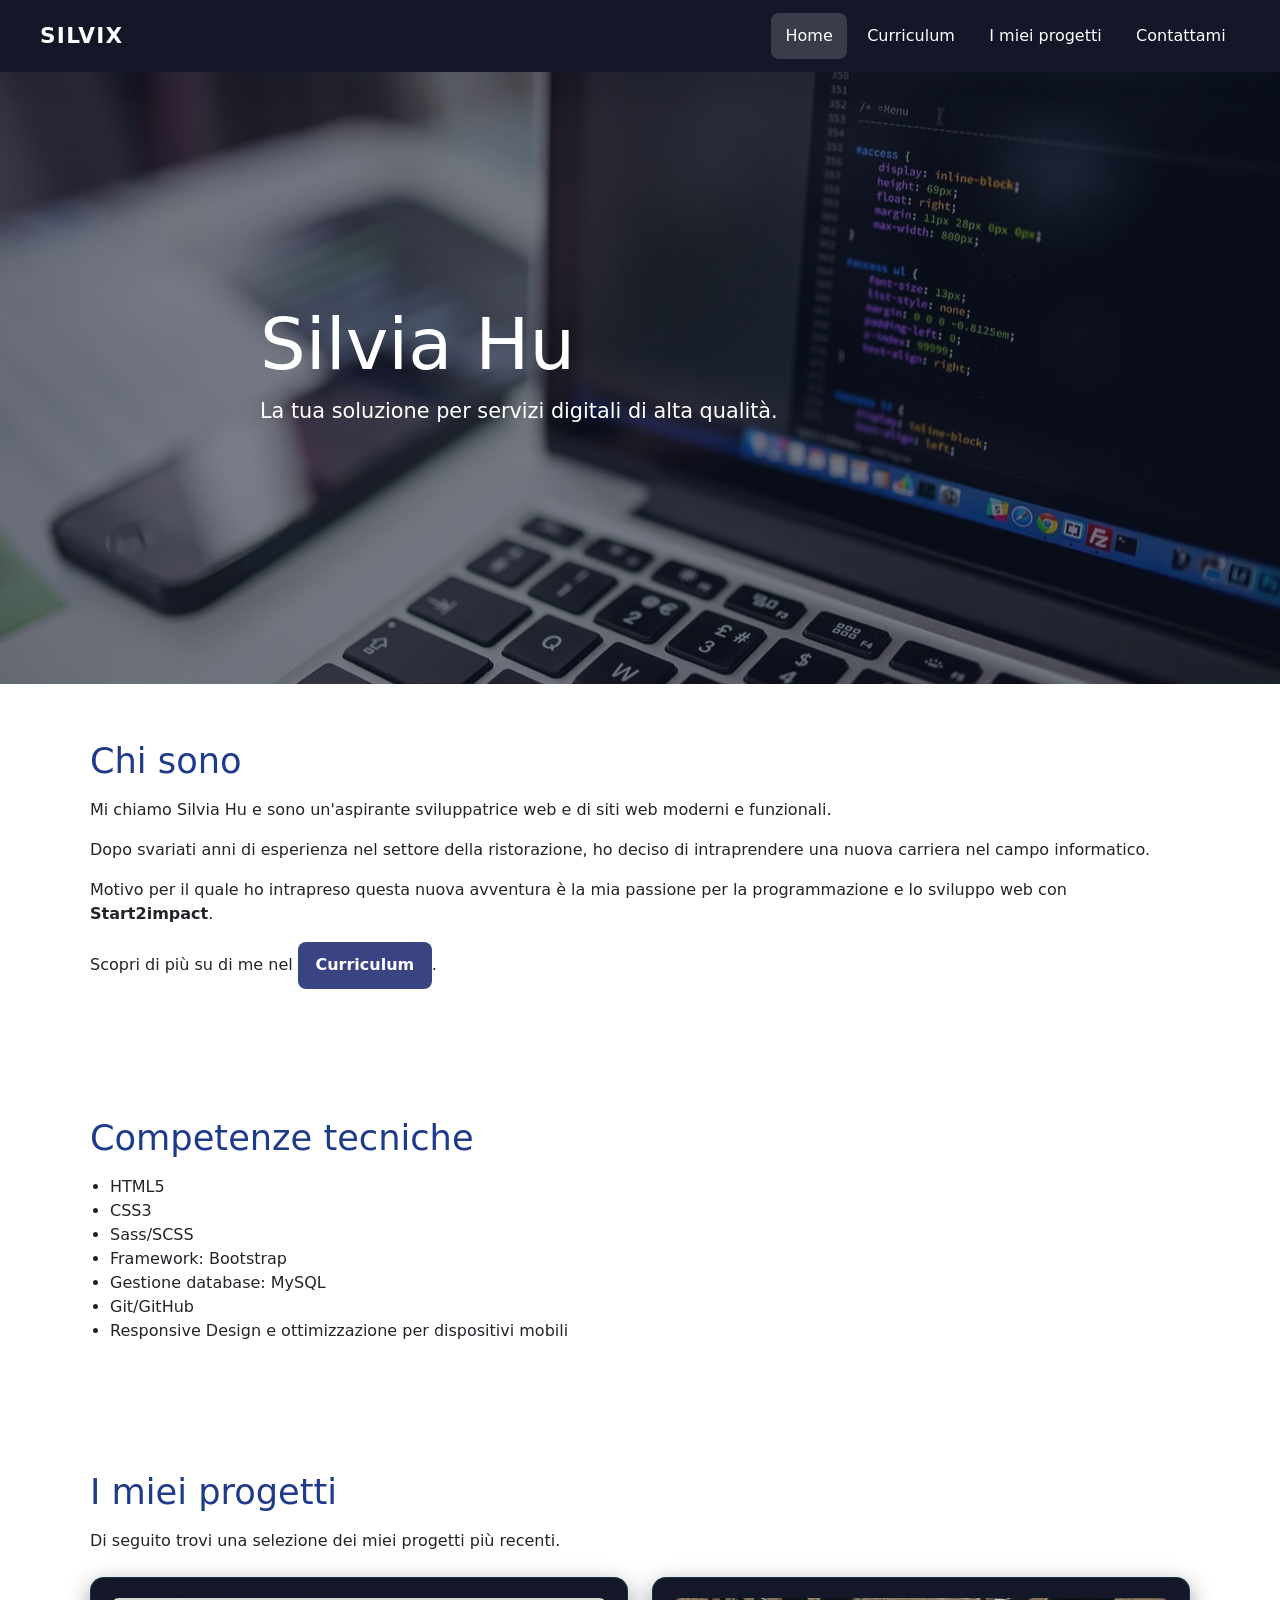
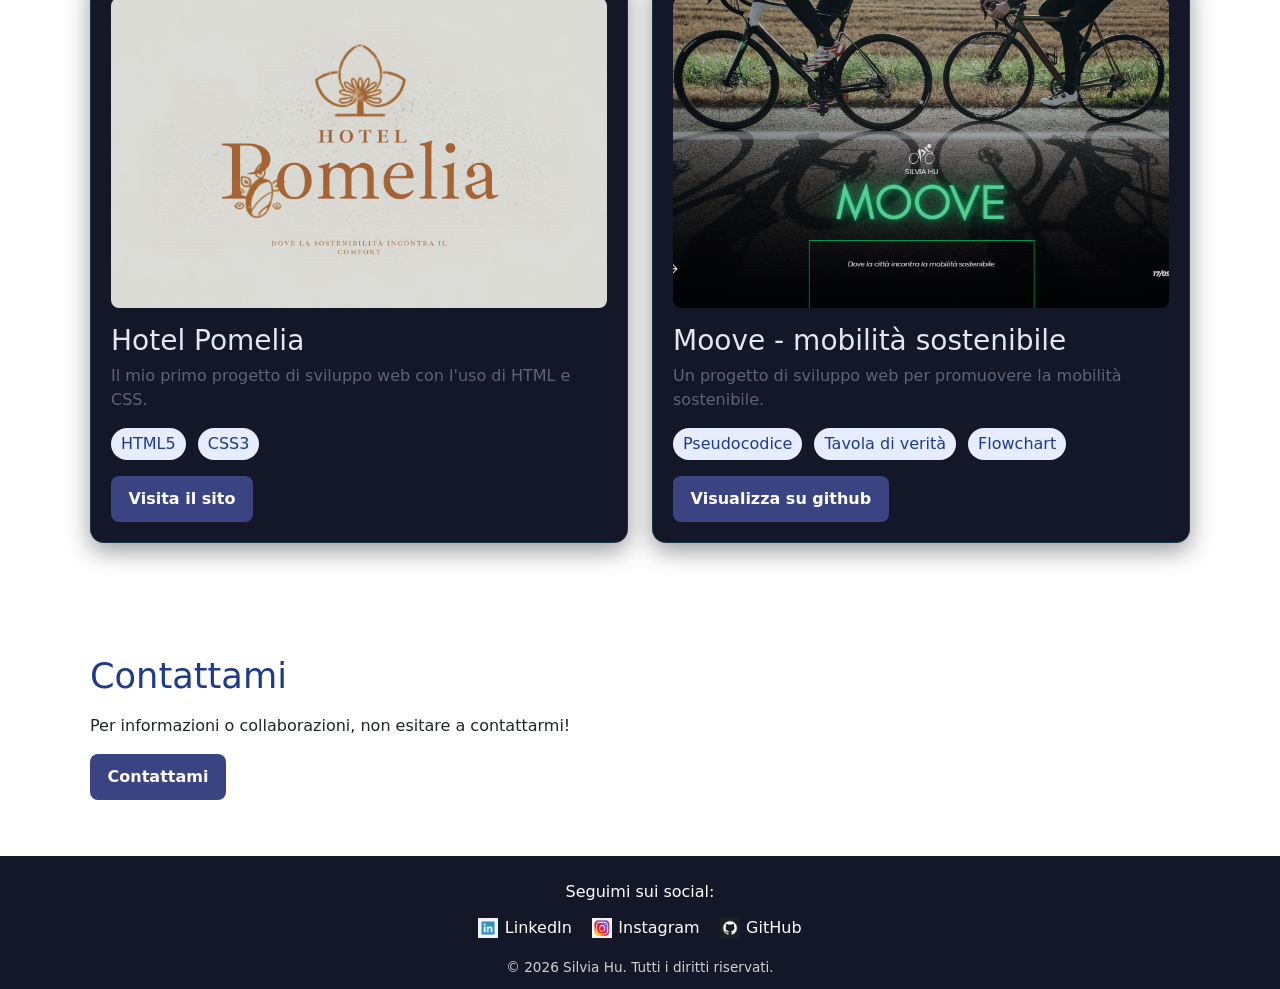
<file: index.html>
<!DOCTYPE html>
<html lang="it">
<head>
    <meta charset="UTF-8">
    <meta name="viewport" content="width=device-width, initial-scale=1.0">
    <meta property="og:title" content="Silvia Hu - Portfolio">
    <meta property="og:description" content="Benvenuti nel portfolio di Silvia Hu, aspirante sviluppatrice web(Fullstack development). Scopri i miei progetti, competenze e il mio percorso professionale">
    <meta property="og:image" content="assets/image/silviahuOG.webp">
    <meta name="description" content="Benvenuti nel portfolio di Silvia Hu, aspirante sviluppatrice web (Fullstack development). Scopri i miei progetti, competenze e il mio percorso professionale">
    <title>Silvia Hu-Portfolio-Home</title>
    <link rel="icon" type="image/png" href="assets/image/logo.webp" alt="favicon">
    <link rel="stylesheet" href="assets/css/style.css">
    <link href="https://cdn.jsdelivr.net/npm/bootstrap@5.3.8/dist/css/bootstrap.min.css" rel="stylesheet" integrity="sha384-sRIl4kxILFvY47J16cr9ZwB07vP4J8+LH7qKQnuqkuIAvNWLzeN8tE5YBujZqJLB" crossorigin="anonymous">
</head>
<body>
<header>
    <a href="index.html" class="logo">SILVIX</a>
    <nav>
        <input class="menu-btn" id="menu-btn" type="checkbox">
        <label class="menu-icon" for="menu-btn">
            <span class="navicon"></span>
        </label>
        <ul class="menu">
            <li class="active"><a href="index.html" >Home</a></li>
            <li><a href="curriculum.html" >Curriculum</a></li>
            <li><a href="progetti.html" >I miei progetti</a></li>
            <li><a href="contattami.html">Contattami</a></li>
        </ul>
    </nav>
</header>
<main>
    <section class="hero">
        <div class="hero-content">
            <h1>Silvia Hu</h1>
            <p>La tua soluzione per servizi digitali di alta qualità.</p>
        </div>
    </section>
    <section class="about">
        <h2>Chi sono</h2>
        <p>Mi chiamo Silvia Hu e sono un'aspirante sviluppatrice web e di siti web moderni e funzionali.</p>
        <p>Dopo svariati anni di esperienza nel settore della ristorazione, ho deciso di intraprendere una nuova carriera nel campo informatico.</p>
        <p>Motivo per il quale ho intrapreso questa nuova avventura è la mia passione per la programmazione e lo sviluppo web con <strong>Start2impact</strong>.</p>
        <p>Scopri di più su di me nel <a href="curriculum.html" class="btn">Curriculum</a>.</p>
    </section>
    <section class="skills">
        <h2>Competenze tecniche</h2>
        <ul>
            <li>HTML5</li>
            <li>CSS3</li>
            <li>Sass/SCSS</li>
            <li>Framework: Bootstrap</li>
            <li>Gestione database: MySQL</li>
            <li>Git/GitHub</li>
            <li>Responsive Design e ottimizzazione per dispositivi mobili</li>
        </ul>
    </section>
    <section class="project" id="projects">
        <h2>I miei progetti</h2>
        <p>Di seguito trovi una selezione dei miei progetti più recenti.</p>
        <div class="project-list">
            <div class="project-item">
                    <img src="assets/image/hotelpomelia.webp" alt="immagine Progetto Hotel Pomelia" loading="lazy">
                <h3>Hotel Pomelia</h3>
                <p>Il mio primo progetto di sviluppo web con l'uso di HTML e CSS.</p>
                <ul class="project-tecnique">
                    <li>HTML5</li>
                    <li>CSS3</li>
                </ul>
                <a href="https://yatomon96.github.io/HotelPomeliaSrl/" target="_blank" class="btn">Visita il sito</a>
            </div>
            <div class="project-item">   
                    <img src="assets/image/mooveproject.webp" alt="immagine Progetto Moove-mobilità sostenibile" loading="lazy">
                <h3>Moove - mobilità sostenibile</h3>
                <p>Un progetto di sviluppo web per promuovere la mobilità sostenibile.</p>
                <ul class="project-tecnique">
                    <li>Pseudocodice</li>
                    <li>Tavola di verità</li>
                    <li>Flowchart</li>
                </ul>
                <a href="https://github.com/yatomon96/ProgettoMoove-" target="_blank" class="btn">Visualizza su github</a>
            </div>
        </div>  
    </section>
    <section class="contact" id="contact">
        <h2>Contattami</h2>
        <p>Per informazioni o collaborazioni, non esitare a contattarmi!</p>
        <a class="btn-contactme" href="contattami.html">Contattami</a>
    </section>
    </main>
<footer>
    <div class="footer-content">
        <p>Seguimi sui social:</p>
        <ul class="social-links">
            <li>
                <a href="https://www.linkedin.com/in/silvia-hu-a84817412/" target="_blank">
                    <img src="assets/image/linkedinlogo.webp" alt="LinkedIn logo" loading="lazy">
                    LinkedIn
                </a>
            </li>
            <li>
                <a href="https://www.instagram.com/silvixlite" target="_blank">
                    <img src="assets/image/instagram.webp" alt="Instagram logo" loading="lazy">
                    Instagram
                </a>
            </li>
            <li>
                <a href="https://github.com/yatomon96" target="_blank">
                    <img src="assets/image/githublogonew.webp" alt="GitHub logo" loading="lazy">
                    GitHub
                </a>
            </li>
        </ul>
    </div>
    <div class="footer-bottom">
        <p>&copy; 2026 Silvia Hu. Tutti i diritti riservati.</p>
    </div>
</footer>
</body>
</html>
</file>
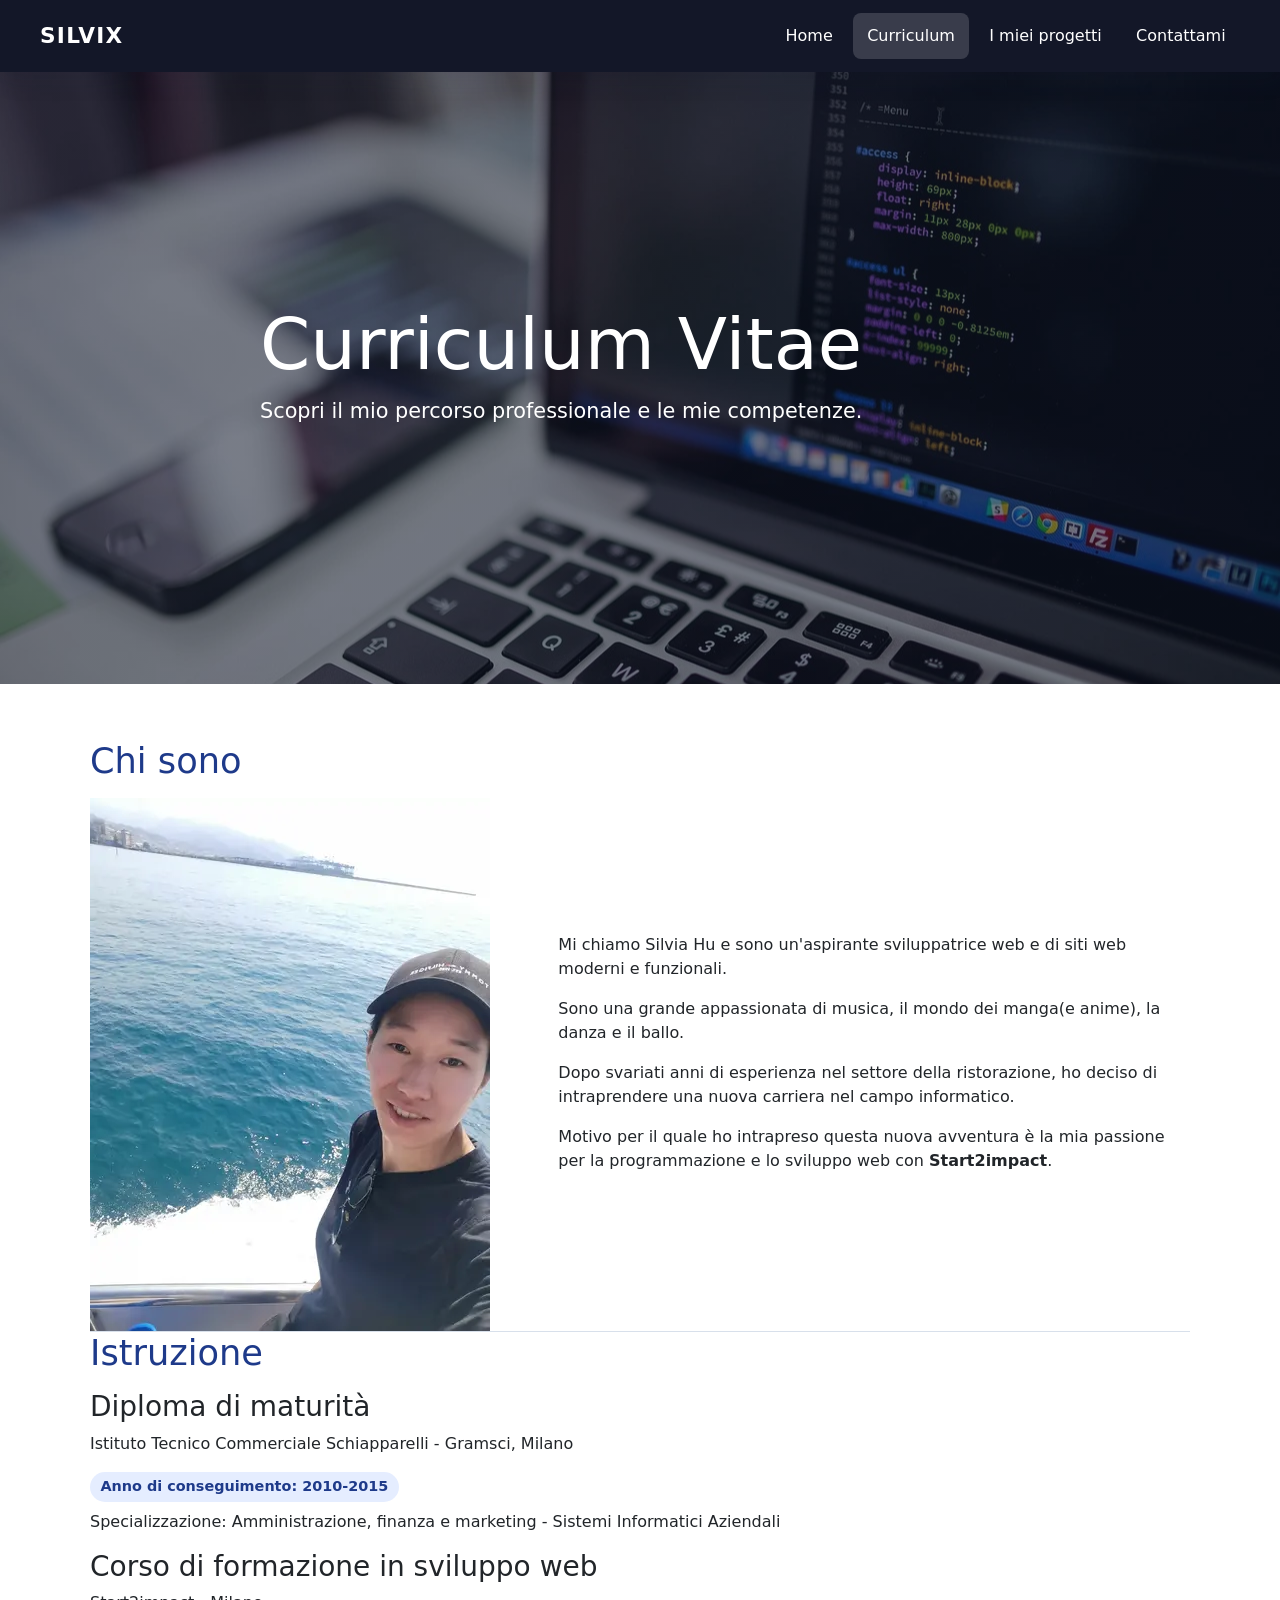
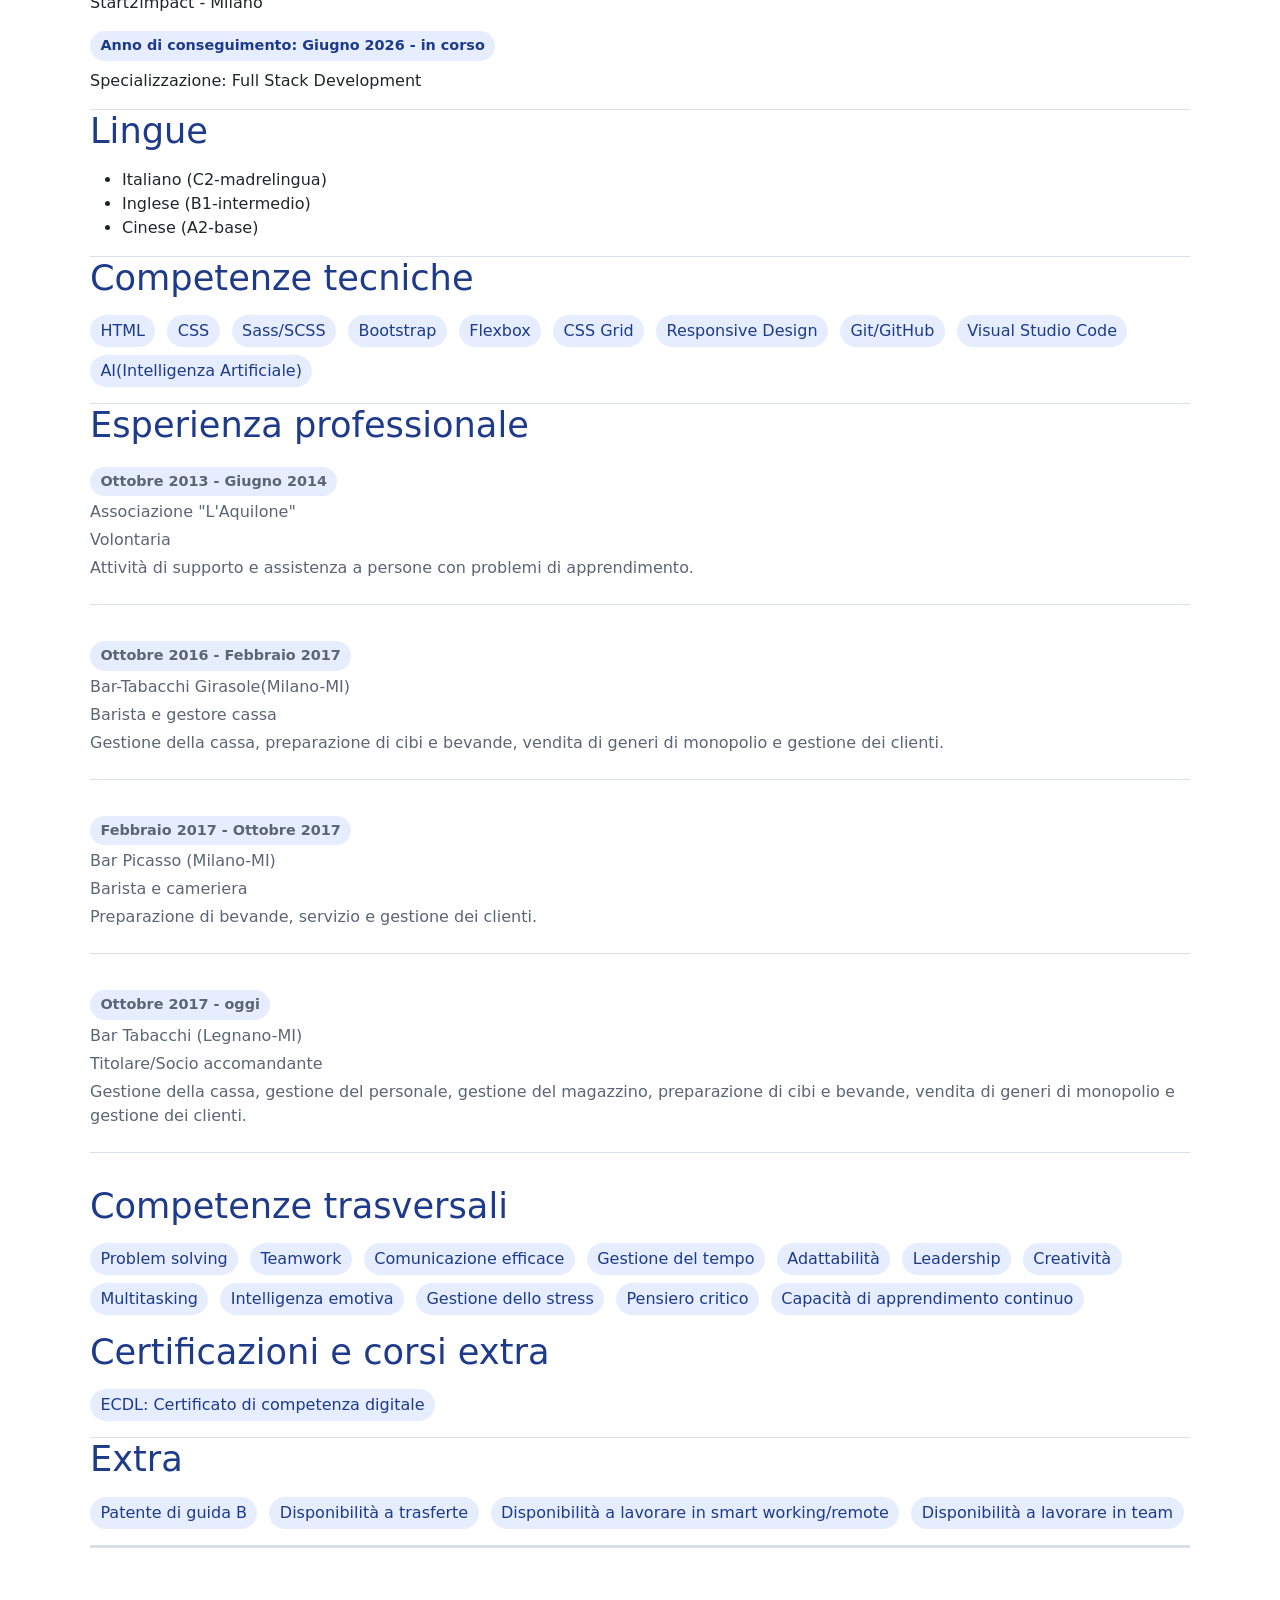
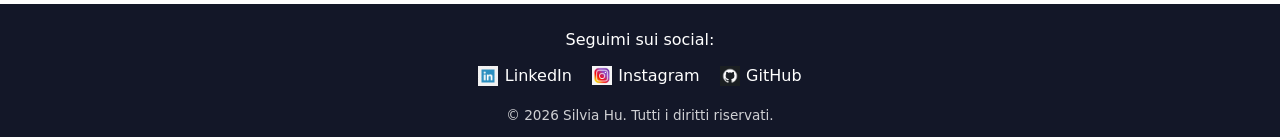
<file: curriculum.html>
<!DOCTYPE html>
<html lang="it">
<head>
    <meta charset="UTF-8">
    <meta name="viewport" content="width=device-width, initial-scale=1.0">
    <meta property="og:title" content="Silvia Hu - Portfolio">
    <meta property="og:description" content="Esplora il curriculum di Silvia Hu, aspirante sviluppatrice web. Scopri il suo percorso professionale, le competenze tecniche e le esperienze lavorative.">
    <meta property="og:image" content="assets/image/silviahuOG.webp">
    <meta name="description" content="Esplora il curriculum di Silvia Hu, aspirante sviluppatrice web. Scopri il suo percorso professionale, le competenze tecniche e le esperienze lavorative.">
    <title>Silvia Hu-Portfolio-CV</title>
    <link rel="icon" type="image/png" href="assets/image/logo.webp" alt="favicon">
    <link rel="stylesheet" href="assets/css/style.css">
<link href="https://cdn.jsdelivr.net/npm/bootstrap@5.3.8/dist/css/bootstrap.min.css" rel="stylesheet" integrity="sha384-sRIl4kxILFvY47J16cr9ZwB07vP4J8+LH7qKQnuqkuIAvNWLzeN8tE5YBujZqJLB" crossorigin="anonymous">
</head>
<body>
<header>
    <a href="index.html" class="logo">SILVIX</a>
    <nav>
        <input class="menu-btn" id="menu-btn" type="checkbox">
        <label class="menu-icon" for="menu-btn">
            <span class="navicon"></span>
        </label>
        <ul class="menu">
            <li><a href="index.html" >Home</a></li>
            <li class="active"><a href="curriculum.html" >Curriculum</a></li>
            <li><a href="progetti.html" >I miei progetti</a></li>
            <li><a href="contattami.html" >Contattami</a></li>
        </ul>
    </nav>
</header>
<main>
    <section class="hero">
        <div class="hero-content">
            <h1>Curriculum Vitae</h1>
            <p>Scopri il mio percorso professionale e le mie competenze.</p>
        </div>
    </section>
    <section class="cv">
        <div class="cv-introduction">
        <h2>Chi sono</h2>
        <div class="row g-4 align-items-center">
        <div class="col-12 col-md-5">
            <img src="assets/image/silviahu.webp" alt="Foto di Silvia Hu" class="img-fluid" width="400" height="533" loading="lazy">
        </div>
        <div class="col-12 col-md-7">
        <div class="cv-text">
        <p>Mi chiamo Silvia Hu e sono un'aspirante sviluppatrice web e di siti web moderni e funzionali.</p>
        <p>Sono una grande appassionata di musica, il mondo dei manga(e anime), la danza e il ballo.</p>
        <p>Dopo svariati anni di esperienza nel settore della ristorazione, ho deciso di intraprendere una nuova carriera nel campo informatico.</p>
        <p>Motivo per il quale ho intrapreso questa nuova avventura è la mia passione per la programmazione e lo sviluppo web con <strong>Start2impact</strong>.</p>
        </div>
        </div>
        </div>
        </div>
        <div class="cv-education">
        <h2>Istruzione</h2>
            <h3>Diploma di maturità</h3>
            <p>Istituto Tecnico Commerciale Schiapparelli - Gramsci, Milano</p>
            <p class="data">Anno di conseguimento: 2010-2015</p>
            <p>Specializzazione: Amministrazione, finanza e marketing - Sistemi Informatici Aziendali</p>
            <h3>Corso di formazione in sviluppo web</h3>
            <p>Start2impact - Milano</p>
            <p class="data">Anno di conseguimento: Giugno 2026 - in corso</p>
            <p>Specializzazione: Full Stack Development</p>
        </div>
        
        <div class="cv-language">
        <h2>Lingue</h2>
        <ul>
            <li>Italiano (C2-madrelingua)</li>
            <li>Inglese (B1-intermedio)</li>
            <li>Cinese (A2-base)</li>
        </ul>
        </div>
        <div class="cv-skills">
        <h2>Competenze tecniche</h2>
        <ul>
            <li>HTML</li>
            <li>CSS</li>
            <li>Sass/SCSS</li>
            <li>Bootstrap</li>
            <li>Flexbox</li>
            <li>CSS Grid</li>
            <li>Responsive Design</li>
            <li>Git/GitHub</li>
            <li>Visual Studio Code</li>
            <li>AI(Intelligenza Artificiale)</li>
        </ul>
        </div>
        <div class="cv-experience">
        <h2>Esperienza professionale</h2>
        <div class="experience-item">
        <p class="data">Ottobre 2013 - Giugno 2014</p>
        <p>Associazione "L'Aquilone"</p>
        <p class="position">Volontaria</p>
        <p>Attività di supporto e assistenza a persone con problemi di apprendimento.</p>
        </div>
        <div class="experience-item">
        <p class="data">Ottobre 2016 - Febbraio 2017</p>
        <p>Bar-Tabacchi Girasole(Milano-MI)</p>
        <p class="position">Barista e gestore cassa</p>
        <p>Gestione della cassa, preparazione di cibi e bevande, vendita di generi di monopolio e gestione dei clienti.</p>
        </div>
        <div class="experience-item">
        <p class="data">Febbraio 2017 - Ottobre 2017</p>
        <p>Bar Picasso (Milano-MI)</p>
        <p class="position">Barista e cameriera</p>
        <p>Preparazione di bevande, servizio e gestione dei clienti.</p>
        </div>
        <div class="experience-item">
        <p class="data">Ottobre 2017 - oggi</p>
        <p>Bar Tabacchi (Legnano-MI)</p>
        <p class="position">Titolare/Socio accomandante</p>
        <p>Gestione della cassa, gestione del personale, gestione del magazzino, preparazione di cibi e bevande, vendita di generi di monopolio e gestione dei clienti.</p>
        </div>
        <div class="cv-soft-skills">
        <h2>Competenze trasversali</h2>
        <ul>
            <li>Problem solving</li>
            <li>Teamwork</li>
            <li>Comunicazione efficace</li>
            <li>Gestione del tempo</li>
            <li>Adattabilità</li>
            <li>Leadership</li>
            <li>Creatività</li>
            <li>Multitasking</li>
            <li>Intelligenza emotiva</li>
            <li>Gestione dello stress</li>
            <li>Pensiero critico</li>
            <li>Capacità di apprendimento continuo</li>
        </ul>
        <div class="cv-certificazioniextra">    
            <h2>Certificazioni e corsi extra</h2>
            <ul>
                <li>ECDL: Certificato di competenza digitale</li>
            </ul>
        </div>
        <div class="cv-extra">    
            <h2>Extra</h2>
            <ul>
                <li>Patente di guida B</li>
                <li>Disponibilità a trasferte</li>
                <li>Disponibilità a lavorare in smart working/remote</li>
                <li>Disponibilità a lavorare in team</li>
            </ul>
        </div>
        </div>
    </section>
</main>
<footer>
    <div class="footer-content">
        <p>Seguimi sui social:</p>
        <ul class="social-links">
            <li>
                <a href="https://www.linkedin.com/in/silvia-hu-a84817412/" target="_blank">
                    <img src="assets/image/linkedinlogo.webp" alt="LinkedIn logo" loading="lazy">
                    LinkedIn
                </a>
            </li>
            <li>
                <a href="https://www.instagram.com/silvixlite" target="_blank">
                    <img src="assets/image/instagram.webp" alt="Instagram logo" loading="lazy">
                    Instagram
                </a>
            </li>
            <li>
                <a href="https://github.com/yatomon96" target="_blank">
                    <img src="assets/image/githublogonew.webp" alt="GitHub logo" loading="lazy">
                    GitHub
                </a>
            </li>
        </ul>
    </div>
    <div class="footer-bottom">
        <p>&copy; 2026 Silvia Hu. Tutti i diritti riservati.</p>
    </div>
</footer>
</body>
</html>
</file>
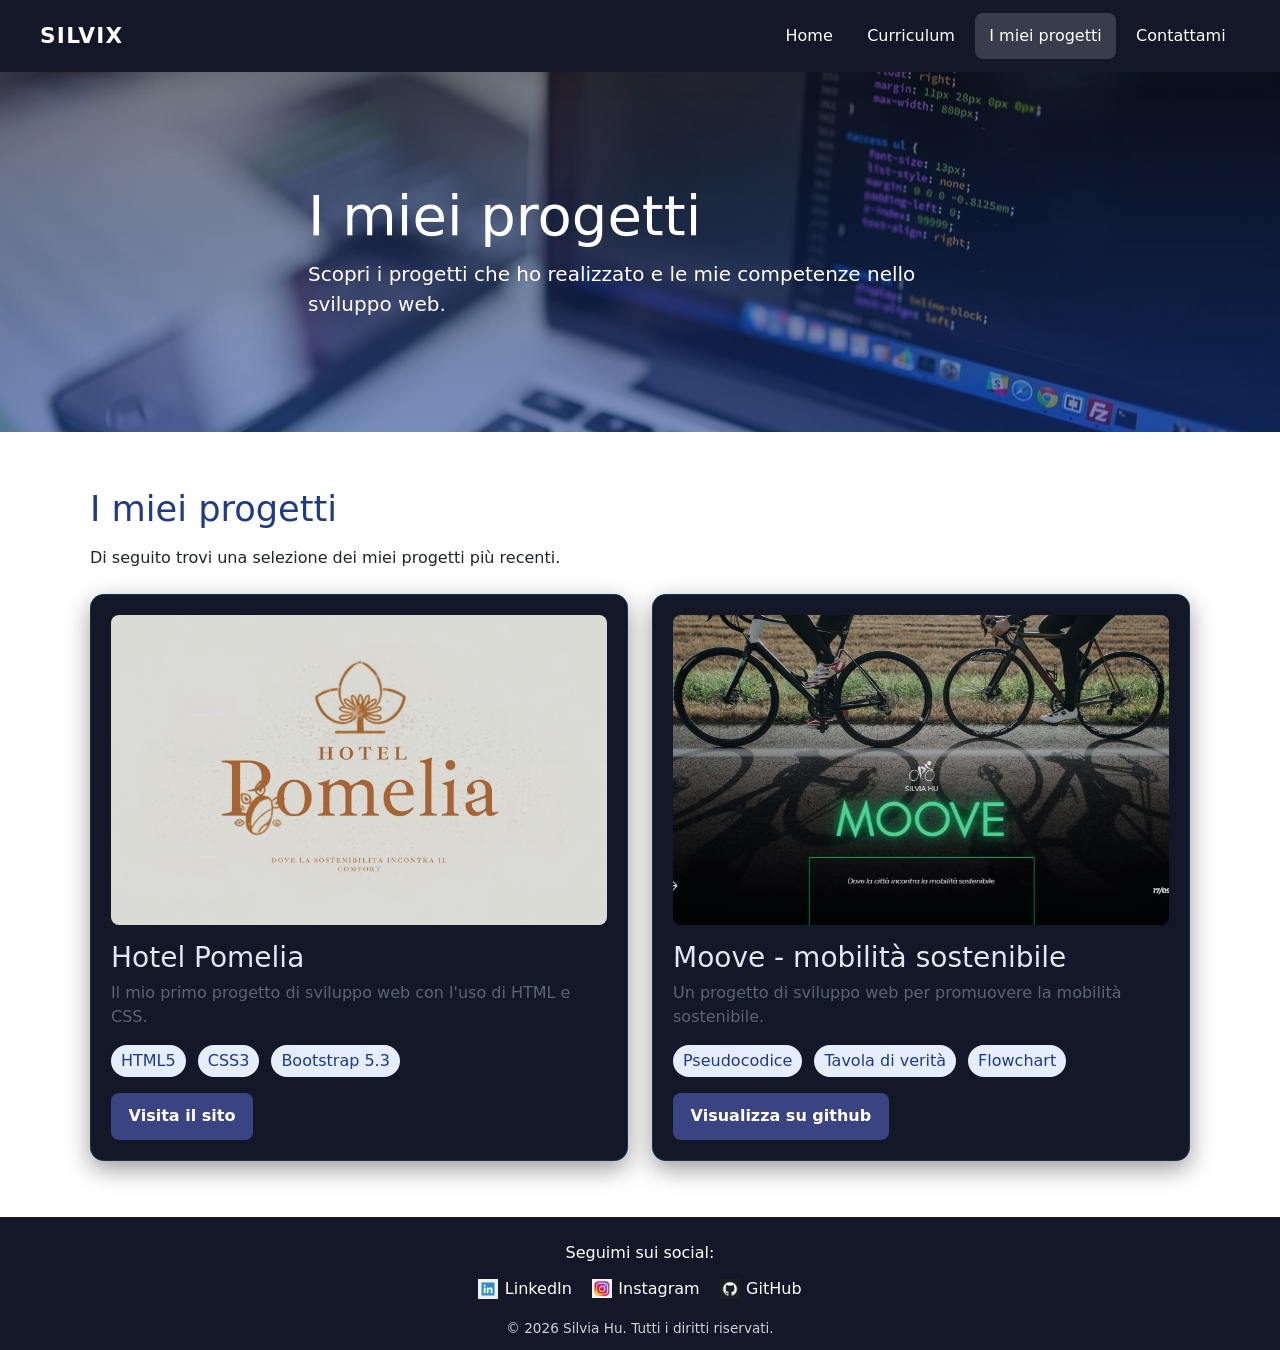
<file: progetti.html>
<!DOCTYPE html>
<html lang="it">
<head>
    <meta charset="UTF-8">
    <meta name="viewport" content="width=device-width, initial-scale=1.0">
    <meta property="og:title" content="Silvia Hu - Portfolio">
    <meta property="og:description" content="Visualizza i progetti web realizzati da Silvia Hu, aspirante sviluppatrice web. Scopri le sue competenze tecniche e le soluzioni digitali offerte.">
    <meta property="og:image" content="assets/image/silviahuOG.webp">
    <meta name="description" content="Visualizza i progetti web realizzati da Silvia Hu, aspirante sviluppatrice web. Scopri le sue competenze tecniche e le soluzioni digitali offerte.">
    <title>Silvia Hu-Portfolio-Progetti</title>
    <link rel="icon" type="image/png" href="assets/image/logo.webp" alt="favicon">
    <link rel="stylesheet" href="assets/css/style.css">
    <link href="https://cdn.jsdelivr.net/npm/bootstrap@5.3.8/dist/css/bootstrap.min.css" rel="stylesheet" integrity="sha384-sRIl4kxILFvY47J16cr9ZwB07vP4J8+LH7qKQnuqkuIAvNWLzeN8tE5YBujZqJLB" crossorigin="anonymous">
</head>
<body>
    <header>
        <a href="index.html" class="logo">SILVIX</a>
    <nav>
        <input class="menu-btn" id="menu-btn" type="checkbox">
        <label class="menu-icon" for="menu-btn">
            <span class="navicon"></span>
        </label>
        <ul class="menu">
            <li><a href="index.html" >Home</a></li>
            <li><a href="curriculum.html" >Curriculum</a></li>
            <li class="active"><a href="progetti.html" >I miei progetti</a></li>
            <li><a href="contattami.html" >Contattami</a></li>
        </ul>
    </nav>
    </header>
<main>
    <section class="hero hero-projects">
        <div class="hero-content-projects">
            <h1>I miei progetti</h1>
            <p>Scopri i progetti che ho realizzato e le mie competenze nello sviluppo web.</p>
        </div>
    </section>
    <section class="projects">
        <h2>I miei progetti</h2>
        <p>Di seguito trovi una selezione dei miei progetti più recenti.</p>
        <div class="project-list">
            <div class="project-item">
                <img src="assets/image/hotelpomelia.webp" alt="immagine presentazione Progetto Hotel Pomelia" loading="lazy">
                <h3>Hotel Pomelia</h3>
                <p>Il mio primo progetto di sviluppo web con l'uso di HTML e CSS.</p>
                <ul class="project-tecnique">
                    <li>HTML5</li>
                    <li>CSS3</li>
                    <li>Bootstrap 5.3</li>
                </ul>
                <a href="https://yatomon96.github.io/HotelPomeliaSrl/" target="_blank" class="btn">Visita il sito</a>
            </div>
            <div class="project-item">
                <img src="assets/image/mooveproject.webp" alt=" immagine presentazione Progetto Moove-mobilità sostenibile" loading="lazy">
                <h3>Moove - mobilità sostenibile</h3>
                <p>Un progetto di sviluppo web per promuovere la mobilità sostenibile.</p>
                <ul class="project-tecnique">
                    <li>Pseudocodice</li>
                    <li>Tavola di verità</li>
                    <li>Flowchart</li>
                </ul>
                <a href="https://github.com/yatomon96/ProgettoMoove-" target="_blank" class="btn">Visualizza su github</a>           </div>
            </div>
    </section>
</main>
<footer>
    <div class="footer-content">
        <p>Seguimi sui social:</p>
        <ul class="social-links">
            <li>
                <a href="https://www.linkedin.com/in/silvia-hu-a84817412/" target="_blank">
                    <img src="assets/image/linkedinlogo.webp" alt="LinkedIn logo"  loading="lazy">
                    LinkedIn
                </a>
            </li>
            <li>
                <a href="https://www.instagram.com/silvixlite" target="_blank">
                    <img src="assets/image/instagram.webp" alt="Instagram logo" loading="lazy">
                    Instagram
                </a>
            </li>
            <li>
                <a href="https://github.com/yatomon96" target="_blank">
                    <img src="assets/image/githublogonew.webp" alt="GitHub logo" loading="lazy">
                    GitHub
                </a>
            </li>
        </ul>
    </div>
    <div class="footer-bottom">
        <p>&copy; 2026 Silvia Hu. Tutti i diritti riservati.</p>
    </div>
</footer>
</body>
</html>
</file>
<file: assets/css/style.css>
* {
  box-sizing: border-box;
}

html {
  scroll-behavior: smooth;
}

body {
  margin: 0;
  background: #f3f7fc;
  color: #1f2937;
  font-family: Arial, Helvetica, sans-serif;
  line-height: 1.6;
}

img {
  max-width: 100%;
}

a {
  color: #1e3a8a;
}

header {
  position: fixed;
  z-index: 1000;
  top: 0;
  left: 0;
  display: flex;
  width: 100%;
  min-height: 72px;
  align-items: center;
  justify-content: space-between;
  padding: 0 clamp(16px, 4vw, 40px);
  background: #131728;
  box-shadow: 0 8px 24px rgba(31, 41, 55, 0.1);
}
header .logo {
  color: #ffffff;
  font-size: 21.6px;
  font-weight: 700;
  letter-spacing: 0.06em;
  text-decoration: none;
}
header nav {
  display: flex;
  flex: 1;
  align-items: center;
  justify-content: flex-end;
}
header nav .menu-btn {
  display: none;
}
header nav .menu-icon {
  display: none;
  padding: 12px;
  cursor: pointer;
}
header nav .menu-icon .navicon,
header nav .menu-icon .navicon::before,
header nav .menu-icon .navicon::after {
  display: block;
  width: 24px;
  height: 2px;
  background: #ffffff;
  transition: transform 0.2s ease, top 0.2s ease, background 0.2s ease;
}
header nav .menu-icon .navicon {
  position: relative;
}
header nav .menu-icon .navicon::before, header nav .menu-icon .navicon::after {
  position: absolute;
  left: 0;
  content: "";
}
header nav .menu-icon .navicon::before {
  top: -7px;
}
header nav .menu-icon .navicon::after {
  top: 7px;
}
header nav .menu .active a {
  background: rgba(255, 255, 255, 0.16);
}
header nav .menu {
  display: flex;
  align-items: center;
  gap: 5.6px;
  margin: 0;
  padding: 0;
  list-style: none;
}
header nav .menu a {
  display: block;
  padding: 11.2px 14.4px;
  border-radius: 8px;
  color: #ffffff;
  text-decoration: none;
  transition: background-color 0.2s ease;
}
header nav .menu a:hover, header nav .menu a:focus-visible {
  background: rgba(255, 255, 255, 0.16);
}
header nav .menu-btn:checked ~ .menu-icon .navicon {
  background: transparent;
}
header nav .menu-btn:checked ~ .menu-icon .navicon::before {
  top: 0;
  transform: rotate(-45deg);
}
header nav .menu-btn:checked ~ .menu-icon .navicon::after {
  top: 0;
  transform: rotate(45deg);
}
header nav .menu-btn:checked ~ .menu {
  display: flex;
}

main {
  padding-top: 72px;
}

.hero {
  display: grid;
  min-height: min(68vh, 680px);
  place-items: center;
  padding: 64px 20px;
  background: linear-gradient(rgba(15, 23, 42, 0.55), rgba(15, 23, 42, 0.55)), url("../image/laptop.webp") center/cover no-repeat;
  text-align: center;
}
.hero .hero-content {
  width: min(100%, 760px);
}
.hero h1 {
  margin: 0 0 12px;
  color: #ffffff;
  font-size: clamp(38.4px, 6vw, 72px);
  line-height: 1.1;
  text-align: left;
}
.hero p {
  margin: 0 auto 24px;
  color: #ffffff;
  font-size: clamp(16.8px, 2.5vw, 20.8px);
  text-align: left;
}

.hero-projects {
  min-height: clamp(280px, 40vh, 420px);
  background: linear-gradient(rgba(15, 23, 42, 0.55), rgba(26, 65, 154, 0.55)), url("../image/laptop.webp") center/cover no-repeat;
}

.hero-content-projects {
  width: min(100%, 760px);
  padding: clamp(24px, 5vw, 48px);
  border: 0;
  background: transparent;
  text-align: left;
}
.hero-content-projects h1 {
  margin: 0 0 12px;
  color: #ffffff;
  font-size: clamp(32px, 5vw, 56px);
  line-height: 1.1;
  text-align: left;
}
.hero-content-projects p {
  margin: 0;
  color: #ffffff;
  font-size: clamp(16px, 2.5vw, 20px);
  text-align: left;
}

.about,
.skills,
.project,
.contact,
.cv,
.projects {
  width: min(90%, 1100px);
  margin: 0 auto;
  padding: 56px 0;
}
.about h2,
.skills h2,
.project h2,
.contact h2,
.cv h2,
.projects h2 {
  margin: 0 0 16px;
  color: #1e3a8a;
  font-size: clamp(25.6px, 3vw, 35.2px);
}

.skills ul {
  padding-left: 20px;
}

.project-list {
  display: grid;
  grid-template-columns: repeat(auto-fit, minmax(min(100%, 260px), 1fr));
  gap: 24px;
  margin-top: 24px;
}

.project-item {
  overflow: hidden;
  padding: 20px;
  border: 1px solid rgba(0, 240, 255, 0.15);
  border-radius: 14px;
  background: #131728;
  box-shadow: 0 8px 24px rgba(0, 0, 0, 0.4);
  transition: all 0.3s ease;
}
.project-item:hover {
  border-color: #00f0ff;
  transform: translateY(-4px);
  box-shadow: 0 0 12px 10px rgba(0, 0, 0, 0.25);
}
.project-item > img {
  width: 100%;
  aspect-ratio: 16/10;
  border-radius: 8px;
  object-fit: cover;
  opacity: 0.85;
  transition: opacity 0.3s ease;
}
.project-item h3 {
  margin: 16px 0 6.4px;
  color: #e2e8f0;
}
.project-item p {
  color: #5b6575;
}

.project-tecnique {
  display: flex;
  flex-wrap: wrap;
  align-items: flex-start;
  gap: 8px 12px;
  margin: 0 0 16px;
  padding: 0;
  list-style: none;
}
.project-tecnique li {
  flex: 0 0 auto;
  max-width: 100%;
  padding: 4px 10px;
  border-radius: 999px;
  margin: 0;
  background: #e5edff;
  color: #1e3a8a;
  overflow-wrap: anywhere;
}

a.btn,
.btn-contactme {
  display: inline-block;
  padding: 11.2px 17.6px;
  border: 0;
  border-radius: 8px;
  background: rgb(59, 68, 131);
  color: #ffffff;
  font-weight: 700;
  text-decoration: none;
  transition: background-color 0.2s ease, transform 0.2s ease;
}
a.btn:hover, a.btn:focus-visible,
.btn-contactme:hover,
.btn-contactme:focus-visible {
  transform: translateY(-1px);
  background: rgb(18.1688338493%, 20.9403508772%, 40.3409700722%);
  color: #ffffff;
}

.contact-form {
  width: min(90%, 760px);
  margin: 104px auto 48px;
  padding: clamp(20px, 4vw, 40px);
  border: 1px solid rgba(0, 240, 255, 0.15);
  border-radius: 14px;
  background: #131728;
  box-shadow: 0 8px 24px rgba(0, 0, 0, 0.4);
}
.contact-form h1 {
  margin-top: 0;
  color: #e2e8f0;
  text-align: center;
}
.contact-form p,
.contact-form label {
  color: #e2e8f0;
}
.contact-form input:not([type=submit]),
.contact-form textarea {
  width: 100%;
  margin-top: 5.6px;
  padding: 12px;
  border: 1px solid #d8e0eb;
  border-radius: 8px;
  background: #ffffff;
  color: #1f2937;
  font: inherit;
}
.contact-form input:not([type=submit]):focus,
.contact-form textarea:focus {
  border-color: #00f0ff;
  outline: 3px solid rgba(0, 240, 255, 0.15);
}
.contact-form input[type=submit] {
  padding: 11.2px 17.6px;
  border: 0;
  border-radius: 8px;
  background: #1e3a8a;
  color: #ffffff;
  cursor: pointer;
  font: inherit;
  font-weight: 700;
}

footer {
  padding: 24px 16px 12px;
  background: #131728;
  color: #ffffff;
  text-align: center;
}
footer p {
  margin: 0;
}
footer a {
  color: #ffffff;
  text-decoration: none;
}
footer a:hover, footer a:focus-visible {
  text-decoration: underline;
}
footer .social-links {
  display: flex;
  flex-wrap: wrap;
  justify-content: center;
  gap: 12px 20px;
  margin: 12px 0;
  padding: 0;
  list-style: none;
}
footer .social-links a {
  display: inline-flex;
  align-items: center;
  gap: 6.4px;
}
footer .social-links img {
  display: block;
  width: 20px;
  height: 20px;
  object-fit: contain;
}
footer .footer-bottom {
  margin-top: 12px;
  color: rgba(255, 255, 255, 0.8);
  font-size: 13.6px;
}

@media (max-width: 768px) {
  header nav .menu-icon {
    display: block;
  }
  header nav .menu {
    position: absolute;
    top: 100%;
    right: 0;
    left: 0;
    display: none;
    flex-direction: column;
    align-items: stretch;
    gap: 0;
    padding: 8px 16px 16px;
    background: #131728;
  }
  header nav .menu a {
    padding: 13.6px 16px;
    text-align: center;
  }
  .hero {
    min-height: 55vh;
  }
  .about,
  .skills,
  .project,
  .contact,
  .cv,
  .projects {
    padding: 40px 0;
    border-bottom: 1px solid #d8e0eb;
  }
}
@media (prefers-reduced-motion: reduce) {
  *,
  *::before,
  *::after {
    scroll-behavior: auto !important;
    transition-duration: 0.01ms !important;
  }
}
.cv-education,
.cv-experience,
.cv-introduction,
.cv-skills,
.cv-language,
.cv-soft-skills,
.cv-certificazioniextra,
.cv-extra {
  border-bottom: 1px solid #d8e0eb;
}

.cv-experience .experience-item {
  margin-bottom: 32px;
  padding-bottom: 24px;
  border-bottom: 1px solid #d8e0eb;
}
.cv-experience .experience-item h3 {
  margin: 0 0 4px;
  color: #1e3a8a;
}
.cv-experience .experience-item p {
  margin: 4px 0 0;
  color: #5b6575;
}

.data {
  display: inline-block;
  margin: 0 0 8px;
  padding: 4px 10.4px;
  border-radius: 999px;
  background: #e5edff;
  color: #1e3a8a;
  font-size: 14.4px;
  font-weight: 700;
}

.cv-skills ul,
.cv-soft-skills ul,
.cv-certificazioniextra ul,
.cv-extra ul {
  display: flex;
  flex-wrap: wrap;
  gap: 8px 12px;
  padding-left: 0;
  list-style: none;
}
.cv-skills ul li,
.cv-soft-skills ul li,
.cv-certificazioniextra ul li,
.cv-extra ul li {
  padding: 4px 10.4px;
  margin: 0;
  border-radius: 999px;
  background: #e5edff;
  color: #1e3a8a;
  box-sizing: border-box;
}
.cv-skills ul li.hover-effect:hover,
.cv-soft-skills ul li.hover-effect:hover,
.cv-certificazioniextra ul li.hover-effect:hover,
.cv-extra ul li.hover-effect:hover {
  transition: background-color 0.2s ease, color 0.2s ease;
  background: #1e3a8a;
  color: #ffffff;
}

.cv-text {
  margin-bottom: 24px;
}
</file>
